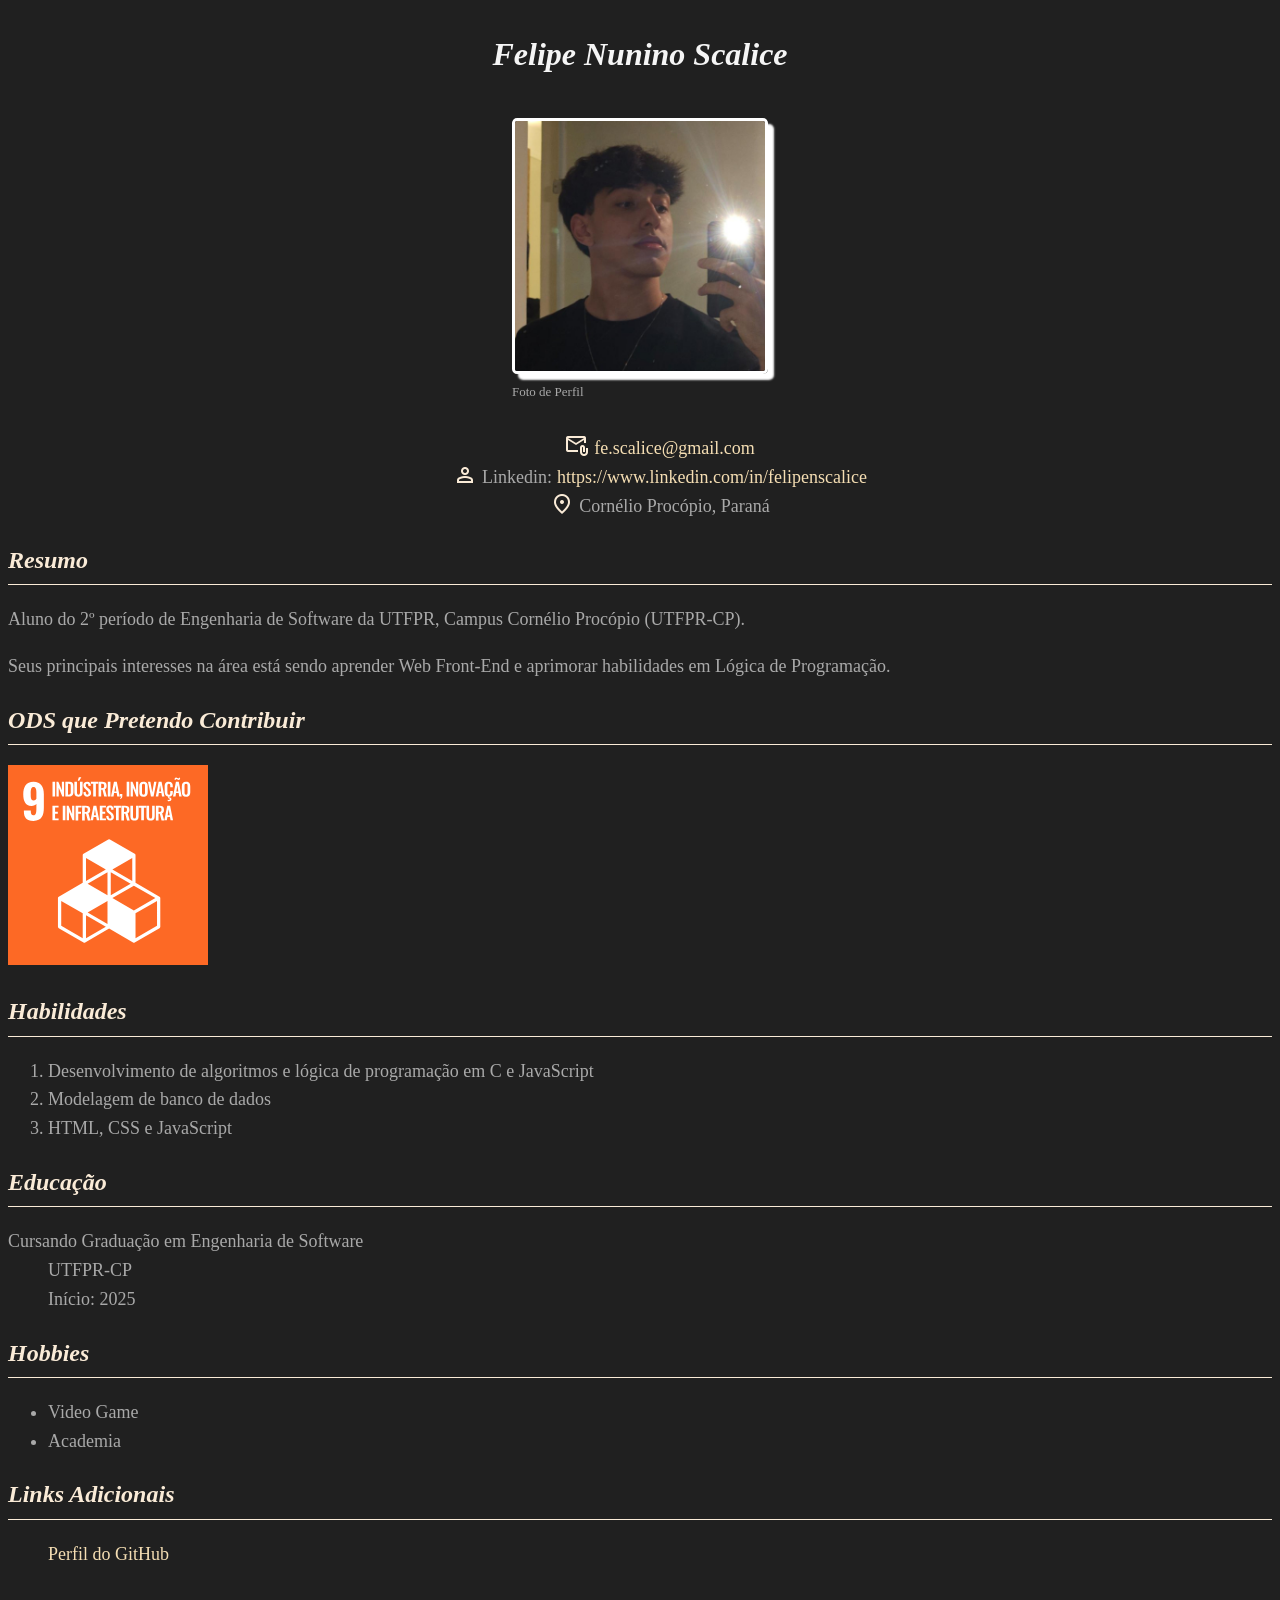
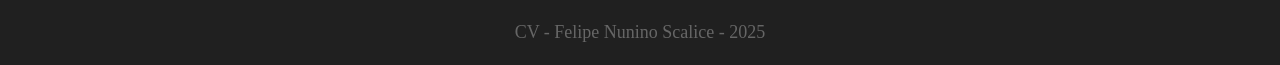
<file: currículos/Felipe/index.html>
<!DOCTYPE html>
<html lang="pt-br">
    <head>
        <meta charset="UTF-8">
        <meta name="viewport" content="width=device-width, initial-scale=1.0">
        <link rel="stylesheet" href="https://fonts.googleapis.com/css2?family=Material+Symbols+Outlined:opsz,wght,FILL,GRAD@24,400,0,0" />
        <link rel="stylesheet" href="./style.css">
        <title>CV Felipe Nunino Scalice</title>
    </head>

    <body>
        <header>
            <h1>Felipe Nunino Scalice</h1>
            <figure>
                <img src="./figs/myphoto.jpg" alt="Foto de Perfil" id="profile-photo">
                <figcaption>
                    Foto de Perfil
                </figcaption>
            </figure>
        </header>

        <nav>
            <ul>
                <li class = "info-list"><span class="material-symbols-outlined">attach_email</span>
                    <a href="mailto:fe.scalice@gmail.com">fe.scalice@gmail.com</a></li>
                <li class = "info-list"><span class="material-symbols-outlined">person</span>Linkedin:
                    <a href="https://www.linkedin.com/in/felipenscalice">https://www.linkedin.com/in/felipenscalice</a></li>
                <li class = "info-list"><span class="material-symbols-outlined">location_on
                </span>Cornélio Procópio, Paraná</li>
            </ul>
        </nav>

        <main>
            <section>
                <h2>Resumo</h2>
                <p>Aluno do 2º período de Engenharia de Software da UTFPR, Campus Cornélio Procópio (UTFPR-CP).</p>
                <p>Seus principais interesses na área está sendo aprender Web Front-End e aprimorar habilidades em Lógica de Programação.</p>
            </section>

            <section>
                <h2>ODS que Pretendo Contribuir</h2>
                <img src="figs/ODS.svg" alt="ODS que pretendo contribuir" width="200" height="200">
            </section>

            <section>
                <h2>Habilidades</h2>
                <ol>
                    <li>Desenvolvimento de algoritmos e lógica de programação em C e JavaScript</li>
                    <li>Modelagem de banco de dados</li>
                    <li>HTML, CSS e JavaScript</li>
                </ol>
            </section>

            <section>
                <h2>Educação</h2>
                <dl>
                    <dt>Cursando Graduação em Engenharia de Software</dt>
                    <dd>UTFPR-CP</dd>
                    <dd>Início: 2025</dd>
                </dl>
            </section>

            <section>
                <h2>Hobbies</h2>
                <ul>
                    <li>Video Game</li>
                    <li>Academia</li>
                </ul>
            </section>

            <section>
                <h2>Links Adicionais</h2>
                <ul>
                    <li id = "github"><a href="https://github.com/fehscalice">Perfil do GitHub</a></li>
                </ul>
            </section>
        </main>

        <footer>
            <p>CV - Felipe Nunino Scalice - 2025</p>
        </footer>
    </body> 
</html>
</file>
<file: currículos/Felipe/style.css>
body {
    background-color: rgb(32, 32, 32);
    font-family: Palatino, URW Palladio L, serif;
    color: darkgray;
    line-height: 1.6;
}

h1, h2 {
    font-style: italic;
}

h1 {
    color: whitesmoke;
    text-align: center;
}

h2 {
    color: antiquewhite;
    font-size: x-large;
    border-bottom: 1px solid antiquewhite;
    padding-bottom: 5px;
}

header {
    display: flex;
    flex-direction: column;
    justify-content: space-around;
    align-items: center;
}

#profile-photo {
    max-width: 250px;
    border: 3px solid white;
    box-shadow: 6px 6px 2px white;
    border-radius: 2%;
}

figcaption {
    text-align: left;
    font-size: small;
}

.info-list {
    list-style-type: none;
    display: flex;
    justify-content: center;
    gap: 5px;
}

span {
    color: antiquewhite;
}

a {
    color: wheat;
    text-decoration: none;
}
a:hover {
    color: rgb(177, 63, 63);
    text-decoration: underline;
}

p, li, dt, dd {
    font-size: large;
}

#github {
    list-style-type: none;
}

footer {
    text-align: center;
    margin-top: 50px;
    font-size: small;
    color: #666;
}
</file>
